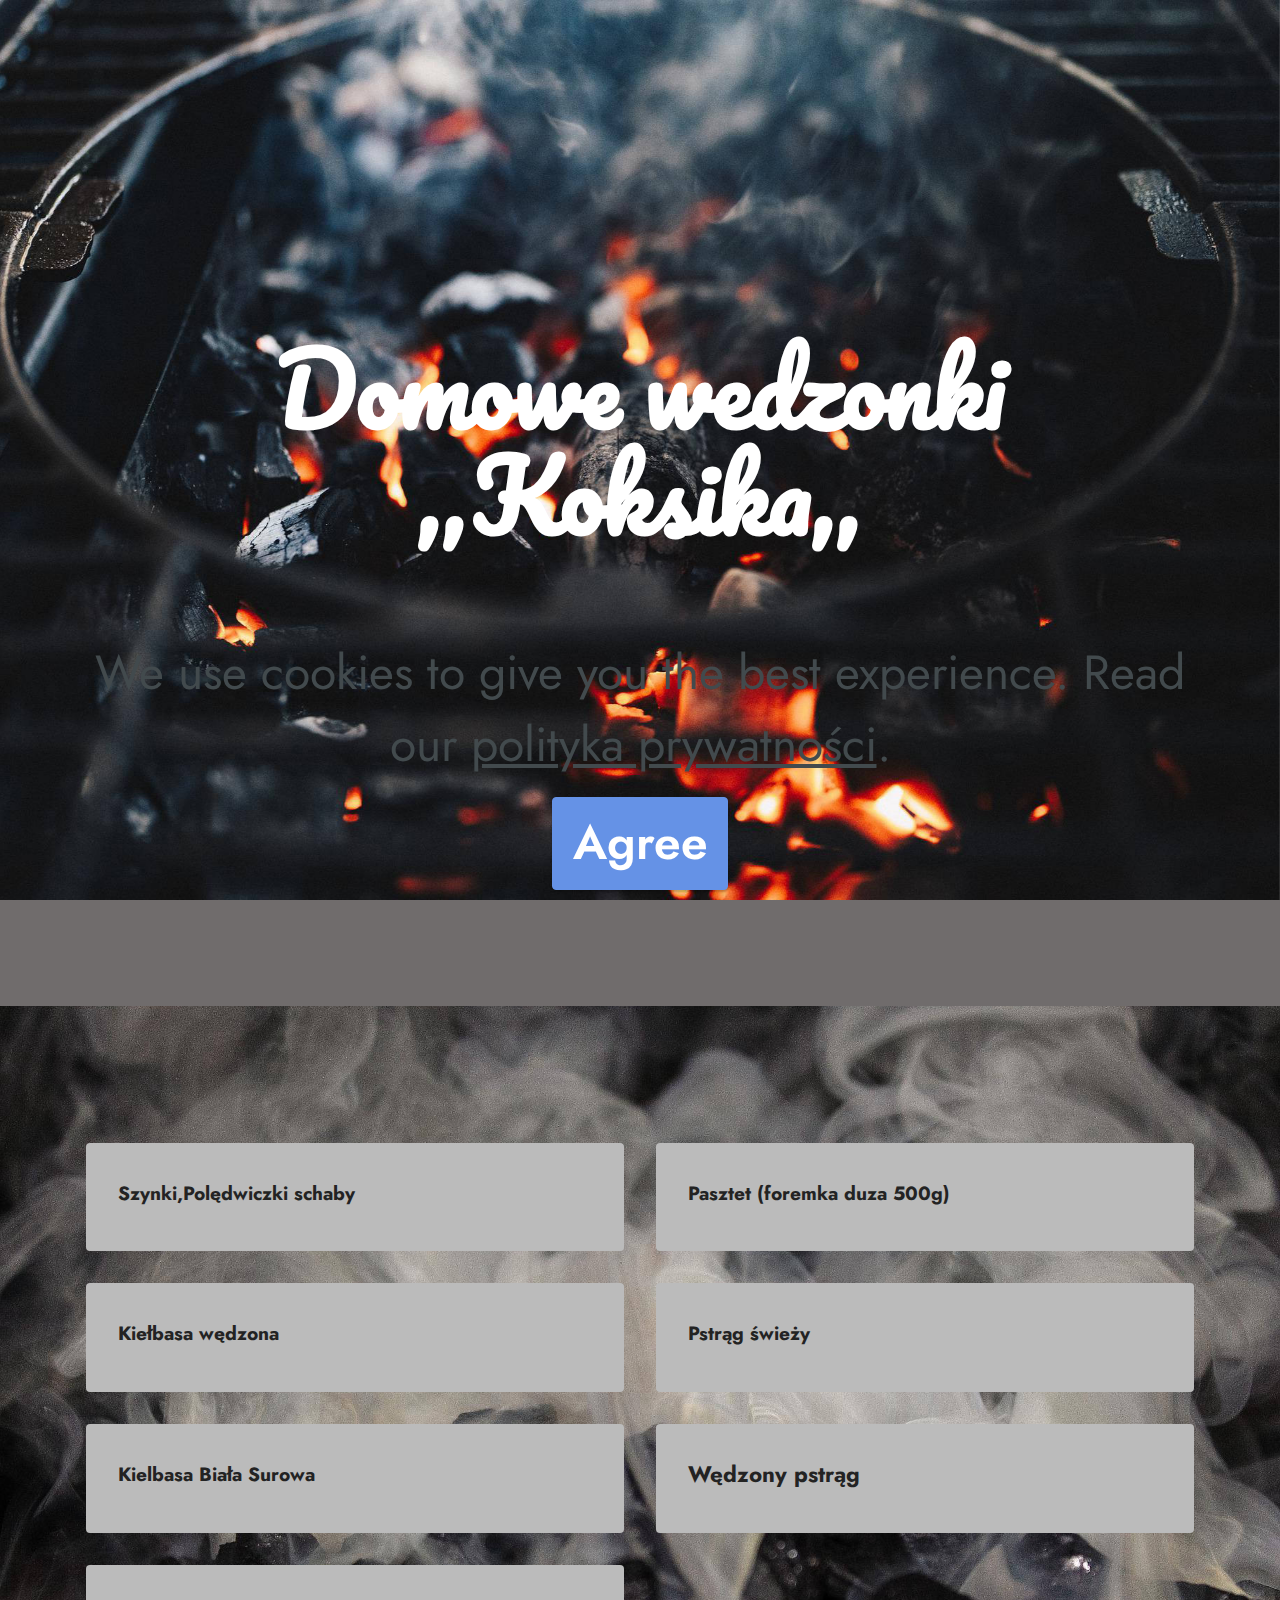
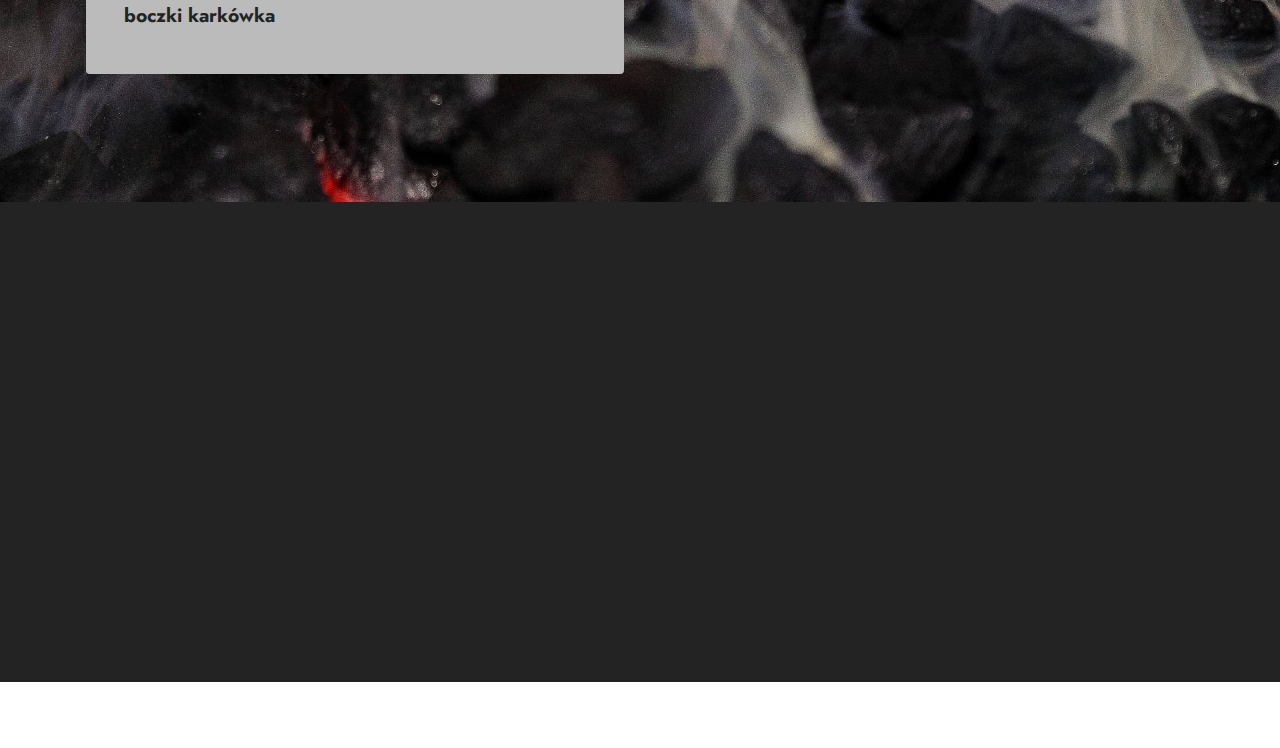
<file: index.html>
<!DOCTYPE html>
<html  >
<head>
  <!-- Site made with Mobirise Website Builder v5.9.6, https://mobirise.com -->
  <meta charset="UTF-8">
  <meta http-equiv="X-UA-Compatible" content="IE=edge">
  <meta name="generator" content="Mobirise v5.9.6, mobirise.com">
  <meta name="twitter:card" content="summary_large_image"/>
  <meta name="twitter:image:src" content="https://domowe-wędzonki.html">
  <meta property="og:image" content="https://domowe-wędzonki.html">
  <meta name="twitter:title" content="Domowe wędzonki ,,Koksika,,">
  <meta name="viewport" content="width=device-width, initial-scale=1, minimum-scale=1">
  <link rel="shortcut icon" href="assets/images/logo5.png" type="image/x-icon">
  <meta name="description" content="Domowe wędzonki">
  
  
  <title>Domowe wędzonki ,,Koksika,,</title>
  <link rel="stylesheet" href="assets/web/assets/mobirise-icons2/mobirise2.css">
  <link rel="stylesheet" href="assets/bootstrap/css/bootstrap.min.css">
  <link rel="stylesheet" href="assets/bootstrap/css/bootstrap-grid.min.css">
  <link rel="stylesheet" href="assets/bootstrap/css/bootstrap-reboot.min.css">
  <link rel="stylesheet" href="assets/parallax/jarallax.css">
  <link rel="stylesheet" href="assets/animatecss/animate.css">
  <link rel="stylesheet" href="assets/theme/css/style.css">
  <link rel="preload" href="https://fonts.googleapis.com/css?family=Pacifico:400&display=swap" as="style" onload="this.onload=null;this.rel='stylesheet'">
  <noscript><link rel="stylesheet" href="https://fonts.googleapis.com/css?family=Pacifico:400&display=swap"></noscript>
  <link rel="preload" href="https://fonts.googleapis.com/css?family=Jost:100,200,300,400,500,600,700,800,900,100i,200i,300i,400i,500i,600i,700i,800i,900i&display=swap" as="style" onload="this.onload=null;this.rel='stylesheet'">
  <noscript><link rel="stylesheet" href="https://fonts.googleapis.com/css?family=Jost:100,200,300,400,500,600,700,800,900,100i,200i,300i,400i,500i,600i,700i,800i,900i&display=swap"></noscript>
  <link rel="preload" as="style" href="assets/mobirise/css/mbr-additional.css"><link rel="stylesheet" href="assets/mobirise/css/mbr-additional.css" type="text/css">

  
  
  
</head>
<body>
  
  <section data-bs-version="5.1" class="header6 cid-t8zrN01p6H mbr-fullscreen mbr-parallax-background" id="header6-y">

    

    
    

    <div class="align-center container">
        <div class="row justify-content-center">
            <div class="col-12 col-lg-10">
                <h1 class="mbr-section-title mbr-fonts-style mbr-white mb-3 display-1"><strong>Domowe wedzonki ,,Koksika,,</strong></h1>
                
                
                
            </div>
        </div>
    </div>
</section>

<section data-bs-version="5.1" class="content4 cid-t8AsnbwcOY" id="content4-1g">
    

    
    
    <div class="container">
        <div class="row justify-content-center">
            <div class="title col-md-12 col-lg-12">
                <h3 class="mbr-section-title mbr-fonts-style align-center mb-4 display-2"><strong><em>Zamówienia zbieram do czwartku<br><br>wyrób będzie gotowy na następną sobotę</em></strong></h3>
                
                
            </div>
        </div>
    </div>
</section>

<section data-bs-version="5.1" class="features7 cid-t8zsz3WdWD" id="features8-12">
    <!---->
    

    
    
    <div class="container">
        <div class="row">
            <div class="title col-12">
                <h5 class="mbr-section-title mbr-fonts-style mb-3 display-2">
                    <strong>Lista produktów</strong></h5>
                
            </div>
            <div class="card col-12 col-md-6">
                <div class="card-wrapper">
                    <div class="top-line">
                        <h6 class="card-title mbr-fonts-style display-5"><strong>Szynki,Polędwiczki schaby</strong></h6>
                        <p class="mbr-text cost mbr-fonts-style display-5">€14/Kg</p>
                    </div>
                    <div class="bottom-line">
                        
                    </div>
                </div>
            </div>
            <div class="card col-12 col-md-6">
                <div class="card-wrapper">
                    <div class="top-line">
                        <h6 class="card-title mbr-fonts-style display-5"><strong>Pasztet (foremka duza 500g)</strong></h6>
                        <p class="mbr-text cost mbr-fonts-style display-5">€7<br></p>
                    </div>
                    <div class="bottom-line">
                        
                    </div>
                </div>
            </div>
            <div class="card col-12 col-md-6">
                <div class="card-wrapper">
                    <div class="top-line">
                        <h6 class="card-title mbr-fonts-style display-5"><strong>Kiełbasa wędzona&nbsp;</strong></h6>
                        <p class="mbr-text cost mbr-fonts-style display-5">€12/Kg</p>
                    </div>
                    <div class="bottom-line">
                        
                    </div>
                </div>
            </div>
            <div class="card col-12 col-md-6">
                <div class="card-wrapper">
                    <div class="top-line">
                        <h6 class="card-title mbr-fonts-style display-5"><strong>Pstrąg świeży&nbsp;</strong></h6>
                        <p class="mbr-text cost mbr-fonts-style display-5">€12/Kg</p>
                    </div>
                    <div class="bottom-line">
                        
                    </div>
                </div>
            </div>
            <div class="card col-12 col-md-6">
                <div class="card-wrapper">
                    <div class="top-line">
                        <h6 class="card-title mbr-fonts-style display-5"><strong>Kielbasa Biała Surowa&nbsp;</strong></h6>
                        <p class="mbr-text cost mbr-fonts-style display-5">€9/kg</p>
                    </div>
                    <div class="bottom-line">
                        
                    </div>
                </div>
            </div>
            <div class="card col-12 col-md-6">
                <div class="card-wrapper">
                    <div class="top-line">
                        <h6 class="card-title mbr-fonts-style display-2"><strong>Wędzony pstrąg</strong></h6>
                        <p class="mbr-text cost mbr-fonts-style display-5">€1,7/100g</p>
                    </div>
                    <div class="bottom-line">
                        
                    </div>
                </div>
            </div>
            <div class="card col-12 col-md-6">
                <div class="card-wrapper">
                    <div class="top-line">
                        <h6 class="card-title mbr-fonts-style display-5"><strong>&nbsp;boczki karkówka</strong></h6>
                        <p class="mbr-text cost mbr-fonts-style display-5">€13/kg</p>
                    </div>
                    <div class="bottom-line">
                        
                    </div>
                </div>
            </div>
            
            
            
            
            
        </div>
    </div>
</section>

<section data-bs-version="5.1" class="slider2 cid-t8JBldbUHd" id="slider2-1m">
    

    
    <div class="container-fluid">
        <div class="row justify-content-center">
            <div class="col-12 col-md-7 col-lg-12">
                <div class="carousel slide" id="u3wnIUdMDn" data-interval="5000" data-bs-interval="5000">
                    
                    <ol class="carousel-indicators">
                        <li data-slide-to="0" data-bs-slide-to="0" class="active" data-target="#u3wnIUdMDn" data-bs-target="#u3wnIUdMDn"></li>
                        <li data-slide-to="1" data-bs-slide-to="1" data-target="#u3wnIUdMDn" data-bs-target="#u3wnIUdMDn"></li>
                        <li data-slide-to="2" data-bs-slide-to="2" data-target="#u3wnIUdMDn" data-bs-target="#u3wnIUdMDn"></li><li data-slide-to="3" data-bs-slide-to="3" data-target="#u3wnIUdMDn" data-bs-target="#u3wnIUdMDn"></li><li data-slide-to="4" data-bs-slide-to="4" data-target="#u3wnIUdMDn" data-bs-target="#u3wnIUdMDn"></li><li data-slide-to="5" data-bs-slide-to="5" data-target="#u3wnIUdMDn" data-bs-target="#u3wnIUdMDn"></li><li data-slide-to="6" data-bs-slide-to="6" data-target="#u3wnIUdMDn" data-bs-target="#u3wnIUdMDn"></li><li data-slide-to="7" data-bs-slide-to="7" data-target="#u3wnIUdMDn" data-bs-target="#u3wnIUdMDn"></li><li data-slide-to="8" data-bs-slide-to="8" data-target="#u3wnIUdMDn" data-bs-target="#u3wnIUdMDn"></li><li data-slide-to="9" data-bs-slide-to="9" data-target="#u3wnIUdMDn" data-bs-target="#u3wnIUdMDn"></li><li data-slide-to="10" data-bs-slide-to="10" data-target="#u3wnIUdMDn" data-bs-target="#u3wnIUdMDn"></li><li data-slide-to="11" data-bs-slide-to="11" data-target="#u3wnIUdMDn" data-bs-target="#u3wnIUdMDn"></li><li data-slide-to="12" data-bs-slide-to="12" data-target="#u3wnIUdMDn" data-bs-target="#u3wnIUdMDn"></li><li data-slide-to="13" data-bs-slide-to="13" data-target="#u3wnIUdMDn" data-bs-target="#u3wnIUdMDn"></li><li data-slide-to="14" data-bs-slide-to="14" data-target="#u3wnIUdMDn" data-bs-target="#u3wnIUdMDn"></li><li data-slide-to="15" data-bs-slide-to="15" data-target="#u3wnIUdMDn" data-bs-target="#u3wnIUdMDn"></li><li data-slide-to="16" data-bs-slide-to="16" data-target="#u3wnIUdMDn" data-bs-target="#u3wnIUdMDn"></li><li data-slide-to="17" data-bs-slide-to="17" data-target="#u3wnIUdMDn" data-bs-target="#u3wnIUdMDn"></li>
                    </ol>
                    <div class="carousel-inner">
                        
                        
                        <div class="carousel-item slider-image item active">
                            <div class="item-wrapper">
                                <img class="d-block w-100" src="assets/images/286234957-3453131378304754-6383592625129251163-n-1368x1824.jpg" alt="Mobirise Website Builder" data-slide-to="3" data-bs-slide-to="3">
                                <div class="carousel-caption d-none d-md-block">
                                    <h5 class="mbr-section-subtitle mbr-fonts-style display-5">
                                        <strong>mielonka z golonki</strong></h5>
                                    
                                </div>
                            </div>
                        </div><div class="carousel-item slider-image item">
                            <div class="item-wrapper">
                                <img class="d-block w-100" src="assets/images/286600690-351098767159255-1353879274751752504-n-1368x1824.jpg" alt="Mobirise Website Builder" data-slide-to="4" data-bs-slide-to="4">
                                <div class="carousel-caption d-none d-md-block">
                                    <h5 class="mbr-section-subtitle mbr-fonts-style display-5">
                                        <strong>smalec</strong></h5>
                                    
                                </div>
                            </div>
                        </div><div class="carousel-item slider-image item">
                            <div class="item-wrapper">
                                <img class="d-block w-100" src="assets/images/286630886-1044366042834825-2507342806086536517-n-1824x1368.jpg" alt="Mobirise Website Builder" data-slide-to="5" data-bs-slide-to="5">
                                <div class="carousel-caption d-none d-md-block">
                                    <h5 class="mbr-section-subtitle mbr-fonts-style display-5">
                                        <strong>kiełbasa wędzona</strong></h5>
                                    
                                </div>
                            </div>
                        </div><div class="carousel-item slider-image item">
                            <div class="item-wrapper">
                                <img class="d-block w-100" src="assets/images/286864324-745246486912000-2177652697008256103-n-1368x1824.jpg" alt="Mobirise Website Builder" data-slide-to="6" data-bs-slide-to="6">
                                <div class="carousel-caption d-none d-md-block">
                                    <h5 class="mbr-section-subtitle mbr-fonts-style display-5">
                                        <strong>polędwica wędzona</strong></h5>
                                    
                                </div>
                            </div>
                        </div><div class="carousel-item slider-image item">
                            <div class="item-wrapper">
                                <img class="d-block w-100" src="assets/images/286917252-390675079789039-1415754421426730701-n-1368x1824.jpg" alt="Mobirise Website Builder" data-slide-to="7" data-bs-slide-to="7">
                                <div class="carousel-caption d-none d-md-block">
                                    <h5 class="mbr-section-subtitle mbr-fonts-style display-5">
                                        <strong>mielonka</strong></h5>
                                    
                                </div>
                            </div>
                        </div><div class="carousel-item slider-image item">
                            <div class="item-wrapper">
                                <img class="d-block w-100" src="assets/images/286938233-1092887118273893-2582605224803096516-n-1368x1824.jpg" alt="Mobirise Website Builder" data-slide-to="8" data-bs-slide-to="8">
                                <div class="carousel-caption d-none d-md-block">
                                    <h5 class="mbr-section-subtitle mbr-fonts-style display-5">
                                        <strong>karkówka</strong></h5>
                                    
                                </div>
                            </div>
                        </div><div class="carousel-item slider-image item">
                            <div class="item-wrapper">
                                <img class="d-block w-100" src="assets/images/286971899-781929406133594-2970504021977554995-n-1368x1824.jpg" alt="Mobirise Website Builder" data-slide-to="9" data-bs-slide-to="9">
                                <div class="carousel-caption d-none d-md-block">
                                    <h5 class="mbr-section-subtitle mbr-fonts-style display-5">
                                        <strong>pieczeń podwędzana</strong></h5>
                                    
                                </div>
                            </div>
                        </div><div class="carousel-item slider-image item">
                            <div class="item-wrapper">
                                <img class="d-block w-100" src="assets/images/287006418-5197776653642679-3464187342506845256-n-1824x1368.jpg" alt="Mobirise Website Builder" data-slide-to="10" data-bs-slide-to="10">
                                <div class="carousel-caption d-none d-md-block">
                                    <h5 class="mbr-section-subtitle mbr-fonts-style display-5">
                                        <strong>pasztet</strong></h5>
                                    
                                </div>
                            </div>
                        </div><div class="carousel-item slider-image item">
                            <div class="item-wrapper">
                                <img class="d-block w-100" src="assets/images/287113722-899777200801465-5630615099829564208-n-1368x1824.jpg" alt="Mobirise Website Builder" data-slide-to="11" data-bs-slide-to="11">
                                <div class="carousel-caption d-none d-md-block">
                                    <h5 class="mbr-section-subtitle mbr-fonts-style display-5">
                                        <strong>wedzinki w przekroju</strong></h5>
                                    
                                </div>
                            </div>
                        </div><div class="carousel-item slider-image item">
                            <div class="item-wrapper">
                                <img class="d-block w-100" src="assets/images/287115179-389616193204898-1396131961330794650-n-1368x1824.jpg" alt="Mobirise Website Builder" data-slide-to="12" data-bs-slide-to="12">
                                <div class="carousel-caption d-none d-md-block">
                                    <h5 class="mbr-section-subtitle mbr-fonts-style display-5">
                                        <strong>wędliny wędzone</strong></h5>
                                    
                                </div>
                            </div>
                        </div><div class="carousel-item slider-image item">
                            <div class="item-wrapper">
                                <img class="d-block w-100" src="assets/images/287121943-1058278554815819-1984776141093484417-n-1368x1824.jpg" alt="Mobirise Website Builder" data-slide-to="13" data-bs-slide-to="13">
                                <div class="carousel-caption d-none d-md-block">
                                    <h5 class="mbr-section-subtitle mbr-fonts-style display-5">
                                        <strong>pasztet</strong></h5>
                                    
                                </div>
                            </div>
                        </div><div class="carousel-item slider-image item">
                            <div class="item-wrapper">
                                <img class="d-block w-100" src="assets/images/287176504-1088930011978568-8551114644793871545-n-1824x1368.jpg" alt="Mobirise Website Builder" data-slide-to="14" data-bs-slide-to="14">
                                <div class="carousel-caption d-none d-md-block">
                                    <h5 class="mbr-section-subtitle mbr-fonts-style display-5">
                                        <strong>pasztet</strong></h5>
                                    
                                </div>
                            </div>
                        </div><div class="carousel-item slider-image item">
                            <div class="item-wrapper">
                                <img class="d-block w-100" src="assets/images/287198297-375659954545528-1140812012029132240-n-1368x1824.jpg" alt="Mobirise Website Builder" data-slide-to="15" data-bs-slide-to="15">
                                <div class="carousel-caption d-none d-md-block">
                                    <h5 class="mbr-section-subtitle mbr-fonts-style display-5">
                                        <strong>galaretka</strong></h5>
                                    
                                </div>
                            </div>
                        </div><div class="carousel-item slider-image item">
                            <div class="item-wrapper">
                                <img class="d-block w-100" src="assets/images/287210283-331554279130446-4826071151599118716-n-1368x1824.jpg" alt="Mobirise Website Builder" data-slide-to="16" data-bs-slide-to="16">
                                <div class="carousel-caption d-none d-md-block">
                                    <h5 class="mbr-section-subtitle mbr-fonts-style display-5">
                                        <strong>kiełbasa biała surowa</strong></h5>
                                    
                                </div>
                            </div>
                        </div><div class="carousel-item slider-image item">
                            <div class="item-wrapper">
                                <img class="d-block w-100" src="assets/images/287339691-386304496806638-9158488218531306607-n-1824x1368.jpg" alt="Mobirise Website Builder" data-slide-to="17" data-bs-slide-to="17">
                                <div class="carousel-caption d-none d-md-block">
                                    <h5 class="mbr-section-subtitle mbr-fonts-style display-5"><strong>pasztet pieczony</strong></h5>
                                    
                                </div>
                            </div>
                        </div><div class="carousel-item slider-image item">
                            <div class="item-wrapper">
                                <img class="d-block w-100" src="assets/images/287527910-5257497617676269-127600771888784258-n-1824x1368.jpg" alt="Mobirise Website Builder" data-slide-to="18" data-bs-slide-to="18">
                                <div class="carousel-caption d-none d-md-block">
                                    <h5 class="mbr-section-subtitle mbr-fonts-style display-5">
                                        <strong>pstrąg świeży</strong></h5>
                                    
                                </div>
                            </div>
                        </div><div class="carousel-item slider-image item">
                            <div class="item-wrapper">
                                <img class="d-block w-100" src="assets/images/287723730-588365825925151-4154467064342367904-n-1368x1824.jpg" alt="Mobirise Website Builder" data-slide-to="19" data-bs-slide-to="19">
                                <div class="carousel-caption d-none d-md-block">
                                    <h5 class="mbr-section-subtitle mbr-fonts-style display-5">
                                        <strong>pstrąg wędzony</strong></h5>
                                    
                                </div>
                            </div>
                        </div><div class="carousel-item slider-image item">
                            <div class="item-wrapper">
                                <img class="d-block w-100" src="assets/images/287879530-536079771527009-2713209307584645847-n-1824x1368.jpg" alt="Mobirise Website Builder" data-slide-to="20" data-bs-slide-to="20">
                                <div class="carousel-caption d-none d-md-block">
                                    <h5 class="mbr-section-subtitle mbr-fonts-style display-5">
                                        <strong>pasztet</strong></h5>
                                    
                                </div>
                            </div>
                        </div>
                    </div>
                    <a class="carousel-control carousel-control-prev" role="button" data-slide="prev" data-bs-slide="prev" href="#u3wnIUdMDn">
                        <span class="mobi-mbri mobi-mbri-arrow-prev" aria-hidden="true"></span>
                        <span class="sr-only visually-hidden">Previous</span>
                    </a>
                    <a class="carousel-control carousel-control-next" role="button" data-slide="next" data-bs-slide="next" href="#u3wnIUdMDn">
                        <span class="mobi-mbri mobi-mbri-arrow-next" aria-hidden="true"></span>
                        <span class="sr-only visually-hidden">Next</span>
                    </a>
                </div>
            </div>
        </div>
    </div>
</section>

<section data-bs-version="5.1" class="footer3 cid-t8zvP3dHZJ" once="footers" id="footer3-13">

    

    

    <div class="container">
        <div class="media-container-row align-center mbr-white">
            
            <div class="row social-row">
                <div class="social-list align-right pb-2">
                    
                    
                    
                    
                    
                    
                <div class="soc-item">
                        <a href="tel:+353871085533">
                            <span class="mbr-iconfont mbr-iconfont-social mobi-mbri-phone mobi-mbri" style="font-size: 25px;"></span>
                        </a>
                    </div></div>
            </div>
            <div class="row row-copirayt">
                <p class="mbr-text mb-0 mbr-fonts-style mbr-white align-center display-4">
                    © Copyright 2025 Mobirise. All Rights Reserved.
                </p>
            </div>
        </div>
    </div>
</section><section class="display-7" style="padding: 0;align-items: center;justify-content: center;flex-wrap: wrap;    align-content: center;display: flex;position: relative;height: 4rem;"><a href="https://mobiri.se/3016957" style="flex: 1 1;height: 4rem;position: absolute;width: 100%;z-index: 1;"><img alt="" style="height: 4rem;" src="[data-uri]"></a><p style="margin: 0;text-align: center;" class="display-7">&#8204;</p><a style="z-index:1" href="https://mobirise.com/builder/easiest-website-builder.html">Easy Website Builder</a></section><script src="assets/bootstrap/js/bootstrap.bundle.min.js"></script>  <script src="assets/parallax/jarallax.js"></script>  <script src="assets/web/assets/cookies-alert-plugin/cookies-alert-core.js"></script>  <script src="assets/web/assets/cookies-alert-plugin/cookies-alert-script.js"></script>  <script src="assets/smoothscroll/smooth-scroll.js"></script>  <script src="assets/ytplayer/index.js"></script>  <script src="assets/theme/js/script.js"></script>  
  
  
<input name="cookieData" type="hidden" data-cookie-cookiesAlertType='false' data-cookie-customDialogSelector='null' data-cookie-colorText='#424a4d' data-cookie-colorBg='rgb(234, 239, 241)' data-cookie-opacityOverlay='80' data-cookie-bgOpacity='undefined' data-cookie-textButton='Agree' data-cookie-rejectText='REJECT' data-cookie-colorButton='' data-cookie-rejectColor='' data-cookie-colorLink='#424a4d' data-cookie-underlineLink='true' data-cookie-text="We use cookies to give you the best experience. Read our <a href='polityka-prywatnosci.html'>polityka prywatności</a>.">
    <input name="animation" type="hidden">
  </body>
</html>
</file>
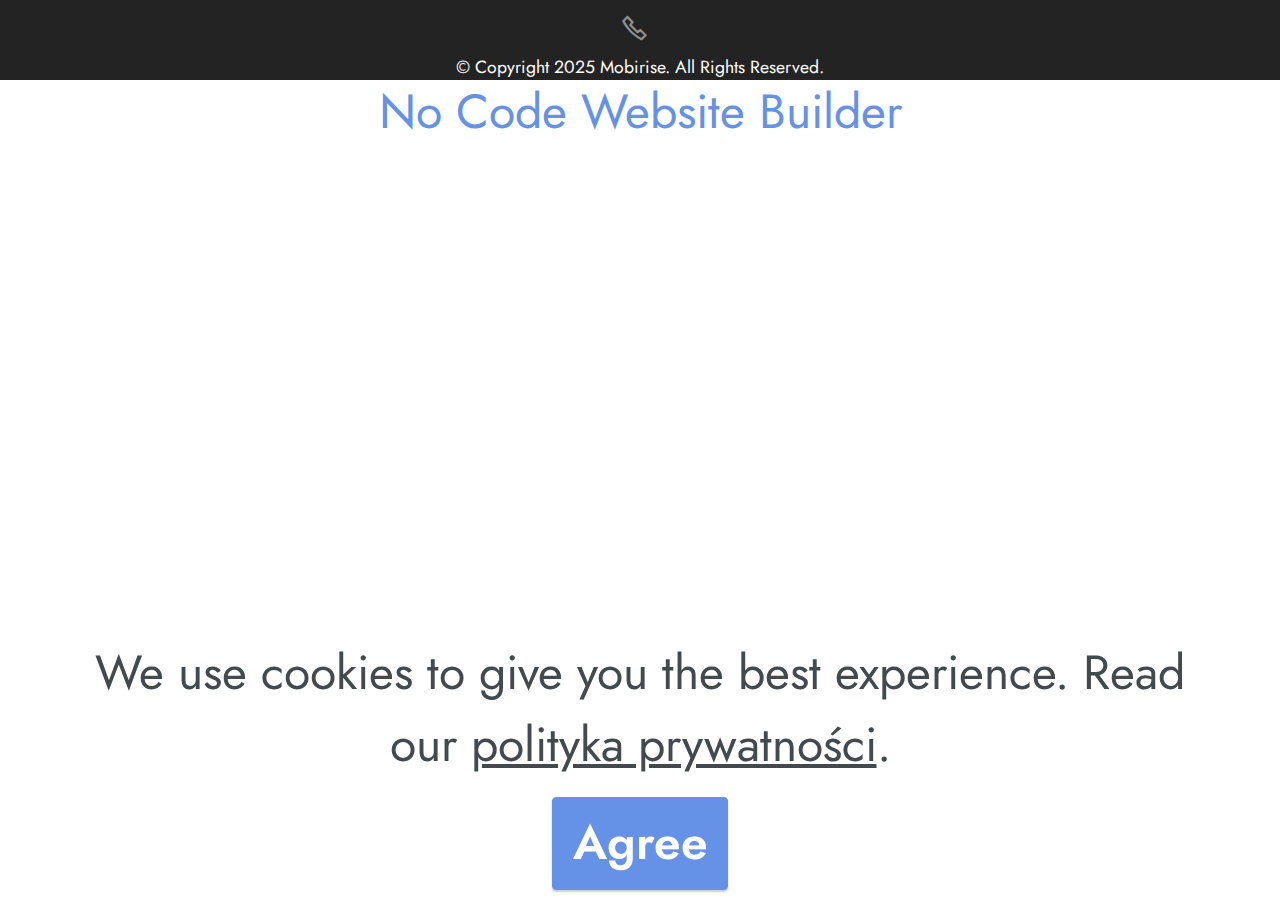
<file: polityka-prywatnosci.html>
<!DOCTYPE html>
<html  >
<head>
  <!-- Site made with Mobirise Website Builder v5.9.6, https://mobirise.com -->
  <meta charset="UTF-8">
  <meta http-equiv="X-UA-Compatible" content="IE=edge">
  <meta name="generator" content="Mobirise v5.9.6, mobirise.com">
  <meta name="viewport" content="width=device-width, initial-scale=1, minimum-scale=1">
  <link rel="shortcut icon" href="assets/images/logo5.png" type="image/x-icon">
  <meta name="description" content="">
  
  
  <title>polityka prywatnosci</title>
  <link rel="stylesheet" href="assets/web/assets/mobirise-icons2/mobirise2.css">
  <link rel="stylesheet" href="assets/bootstrap/css/bootstrap.min.css">
  <link rel="stylesheet" href="assets/bootstrap/css/bootstrap-grid.min.css">
  <link rel="stylesheet" href="assets/bootstrap/css/bootstrap-reboot.min.css">
  <link rel="stylesheet" href="assets/animatecss/animate.css">
  <link rel="stylesheet" href="assets/theme/css/style.css">
  <link rel="preload" href="https://fonts.googleapis.com/css?family=Pacifico:400&display=swap" as="style" onload="this.onload=null;this.rel='stylesheet'">
  <noscript><link rel="stylesheet" href="https://fonts.googleapis.com/css?family=Pacifico:400&display=swap"></noscript>
  <link rel="preload" href="https://fonts.googleapis.com/css?family=Jost:100,200,300,400,500,600,700,800,900,100i,200i,300i,400i,500i,600i,700i,800i,900i&display=swap" as="style" onload="this.onload=null;this.rel='stylesheet'">
  <noscript><link rel="stylesheet" href="https://fonts.googleapis.com/css?family=Jost:100,200,300,400,500,600,700,800,900,100i,200i,300i,400i,500i,600i,700i,800i,900i&display=swap"></noscript>
  <link rel="preload" as="style" href="assets/mobirise/css/mbr-additional.css"><link rel="stylesheet" href="assets/mobirise/css/mbr-additional.css" type="text/css">

  
  
  
</head>
<body>
  
  <section data-bs-version="5.1" class="footer3 cid-t8zvP3dHZJ" once="footers" id="footer3-15">

    

    

    <div class="container">
        <div class="media-container-row align-center mbr-white">
            
            <div class="row social-row">
                <div class="social-list align-right pb-2">
                    
                    
                    
                    
                    
                    
                <div class="soc-item">
                        <a href="tel:+353871085533">
                            <span class="mbr-iconfont mbr-iconfont-social mobi-mbri-phone mobi-mbri" style="font-size: 25px;"></span>
                        </a>
                    </div></div>
            </div>
            <div class="row row-copirayt">
                <p class="mbr-text mb-0 mbr-fonts-style mbr-white align-center display-4">
                    © Copyright 2025 Mobirise. All Rights Reserved.
                </p>
            </div>
        </div>
    </div>
</section><section class="display-7" style="padding: 0;align-items: center;justify-content: center;flex-wrap: wrap;    align-content: center;display: flex;position: relative;height: 4rem;"><a href="https://mobiri.se/3016957" style="flex: 1 1;height: 4rem;position: absolute;width: 100%;z-index: 1;"><img alt="" style="height: 4rem;" src="[data-uri]"></a><p style="margin: 0;text-align: center;" class="display-7">&#8204;</p><a style="z-index:1" href="https://mobirise.com/builder/no-code-website-builder.html">No Code Website Builder</a></section><script src="assets/bootstrap/js/bootstrap.bundle.min.js"></script>  <script src="assets/web/assets/cookies-alert-plugin/cookies-alert-core.js"></script>  <script src="assets/web/assets/cookies-alert-plugin/cookies-alert-script.js"></script>  <script src="assets/smoothscroll/smooth-scroll.js"></script>  <script src="assets/ytplayer/index.js"></script>  <script src="assets/theme/js/script.js"></script>  
  
  
<input name="cookieData" type="hidden" data-cookie-cookiesAlertType='false' data-cookie-customDialogSelector='null' data-cookie-colorText='#424a4d' data-cookie-colorBg='rgb(234, 239, 241)' data-cookie-opacityOverlay='80' data-cookie-bgOpacity='undefined' data-cookie-textButton='Agree' data-cookie-rejectText='REJECT' data-cookie-colorButton='' data-cookie-rejectColor='' data-cookie-colorLink='#424a4d' data-cookie-underlineLink='true' data-cookie-text="We use cookies to give you the best experience. Read our <a href='polityka-prywatnosci.html'>polityka prywatności</a>.">
    <input name="animation" type="hidden">
  </body>
</html>
</file>
<file: assets/web/assets/mobirise-icons2/mobirise2.css>
@font-face {
  font-family: 'Moririse2';
  font-display: swap;
  src:  url('mobirise2.eot?f2bix4');
  src:  url('mobirise2.eot?f2bix4#iefix') format('embedded-opentype'),
    url('mobirise2.ttf?f2bix4') format('truetype'),
    url('mobirise2.woff?f2bix4') format('woff'),
    url('mobirise2.svg?f2bix4#mobirise2') format('svg');
  font-weight: normal;
  font-style: normal;
}

[class^="mobi-"], [class*=" mobi-"] {
  /* use !important to prevent issues with browser extensions that change fonts */
  font-family: 'Moririse2' !important;
  speak: none;
  font-style: normal;
  font-weight: normal;
  font-variant: normal;
  text-transform: none;
  line-height: 1;

  /* Better Font Rendering =========== */
  -webkit-font-smoothing: antialiased;
  -moz-osx-font-smoothing: grayscale;
}

.mobi-mbri-add-submenu:before {
  content: "\e900";
}
.mobi-mbri-alert:before {
  content: "\e901";
}
.mobi-mbri-align-center:before {
  content: "\e902";
}
.mobi-mbri-align-justify:before {
  content: "\e903";
}
.mobi-mbri-align-left:before {
  content: "\e904";
}
.mobi-mbri-align-right:before {
  content: "\e905";
}
.mobi-mbri-android:before {
  content: "\e906";
}
.mobi-mbri-apple:before {
  content: "\e907";
}
.mobi-mbri-arrow-down:before {
  content: "\e908";
}
.mobi-mbri-arrow-next:before {
  content: "\e909";
}
.mobi-mbri-arrow-prev:before {
  content: "\e90a";
}
.mobi-mbri-arrow-up:before {
  content: "\e90b";
}
.mobi-mbri-bold:before {
  content: "\e90c";
}
.mobi-mbri-bookmark:before {
  content: "\e90d";
}
.mobi-mbri-bootstrap:before {
  content: "\e90e";
}
.mobi-mbri-briefcase:before {
  content: "\e90f";
}
.mobi-mbri-browse:before {
  content: "\e910";
}
.mobi-mbri-bulleted-list:before {
  content: "\e911";
}
.mobi-mbri-calendar:before {
  content: "\e912";
}
.mobi-mbri-camera:before {
  content: "\e913";
}
.mobi-mbri-cart-add:before {
  content: "\e914";
}
.mobi-mbri-cart-full:before {
  content: "\e915";
}
.mobi-mbri-cash:before {
  content: "\e916";
}
.mobi-mbri-change-style:before {
  content: "\e917";
}
.mobi-mbri-chat:before {
  content: "\e918";
}
.mobi-mbri-clock:before {
  content: "\e919";
}
.mobi-mbri-close:before {
  content: "\e91a";
}
.mobi-mbri-cloud:before {
  content: "\e91b";
}
.mobi-mbri-code:before {
  content: "\e91c";
}
.mobi-mbri-contact-form:before {
  content: "\e91d";
}
.mobi-mbri-credit-card:before {
  content: "\e91e";
}
.mobi-mbri-cursor-click:before {
  content: "\e91f";
}
.mobi-mbri-cust-feedback:before {
  content: "\e920";
}
.mobi-mbri-database:before {
  content: "\e921";
}
.mobi-mbri-delivery:before {
  content: "\e922";
}
.mobi-mbri-desktop:before {
  content: "\e923";
}
.mobi-mbri-devices:before {
  content: "\e924";
}
.mobi-mbri-down:before {
  content: "\e925";
}
.mobi-mbri-download-2:before {
  content: "\e926";
}
.mobi-mbri-download:before {
  content: "\e927";
}
.mobi-mbri-drag-n-drop-2:before {
  content: "\e928";
}
.mobi-mbri-drag-n-drop:before {
  content: "\e929";
}
.mobi-mbri-edit-2:before {
  content: "\e92a";
}
.mobi-mbri-edit:before {
  content: "\e92b";
}
.mobi-mbri-error:before {
  content: "\e92c";
}
.mobi-mbri-extension:before {
  content: "\e92d";
}
.mobi-mbri-features:before {
  content: "\e92e";
}
.mobi-mbri-file:before {
  content: "\e92f";
}
.mobi-mbri-flag:before {
  content: "\e930";
}
.mobi-mbri-folder:before {
  content: "\e931";
}
.mobi-mbri-gift:before {
  content: "\e932";
}
.mobi-mbri-github:before {
  content: "\e933";
}
.mobi-mbri-globe-2:before {
  content: "\e934";
}
.mobi-mbri-globe:before {
  content: "\e935";
}
.mobi-mbri-growing-chart:before {
  content: "\e936";
}
.mobi-mbri-hearth:before {
  content: "\e937";
}
.mobi-mbri-help:before {
  content: "\e938";
}
.mobi-mbri-home:before {
  content: "\e939";
}
.mobi-mbri-hot-cup:before {
  content: "\e93a";
}
.mobi-mbri-idea:before {
  content: "\e93b";
}
.mobi-mbri-image-gallery:before {
  content: "\e93c";
}
.mobi-mbri-image-slider:before {
  content: "\e93d";
}
.mobi-mbri-info:before {
  content: "\e93e";
}
.mobi-mbri-italic:before {
  content: "\e93f";
}
.mobi-mbri-key:before {
  content: "\e940";
}
.mobi-mbri-laptop:before {
  content: "\e941";
}
.mobi-mbri-layers:before {
  content: "\e942";
}
.mobi-mbri-left-right:before {
  content: "\e943";
}
.mobi-mbri-left:before {
  content: "\e944";
}
.mobi-mbri-letter:before {
  content: "\e945";
}
.mobi-mbri-like:before {
  content: "\e946";
}
.mobi-mbri-link:before {
  content: "\e947";
}
.mobi-mbri-lock:before {
  content: "\e948";
}
.mobi-mbri-login:before {
  content: "\e949";
}
.mobi-mbri-logout:before {
  content: "\e94a";
}
.mobi-mbri-magic-stick:before {
  content: "\e94b";
}
.mobi-mbri-map-pin:before {
  content: "\e94c";
}
.mobi-mbri-menu:before {
  content: "\e94d";
}
.mobi-mbri-mobile-2:before {
  content: "\e94e";
}
.mobi-mbri-mobile-horizontal:before {
  content: "\e94f";
}
.mobi-mbri-mobile:before {
  content: "\e950";
}
.mobi-mbri-mobirise:before {
  content: "\e951";
}
.mobi-mbri-more-horizontal:before {
  content: "\e952";
}
.mobi-mbri-more-vertical:before {
  content: "\e953";
}
.mobi-mbri-music:before {
  content: "\e954";
}
.mobi-mbri-new-file:before {
  content: "\e955";
}
.mobi-mbri-numbered-list:before {
  content: "\e956";
}
.mobi-mbri-opened-folder:before {
  content: "\e957";
}
.mobi-mbri-pages:before {
  content: "\e958";
}
.mobi-mbri-paper-plane:before {
  content: "\e959";
}
.mobi-mbri-paperclip:before {
  content: "\e95a";
}
.mobi-mbri-phone:before {
  content: "\e95b";
}
.mobi-mbri-photo:before {
  content: "\e95c";
}
.mobi-mbri-photos:before {
  content: "\e95d";
}
.mobi-mbri-pin:before {
  content: "\e95e";
}
.mobi-mbri-play:before {
  content: "\e95f";
}
.mobi-mbri-plus:before {
  content: "\e960";
}
.mobi-mbri-preview:before {
  content: "\e961";
}
.mobi-mbri-print:before {
  content: "\e962";
}
.mobi-mbri-protect:before {
  content: "\e963";
}
.mobi-mbri-question:before {
  content: "\e964";
}
.mobi-mbri-quote-left:before {
  content: "\e965";
}
.mobi-mbri-quote-right:before {
  content: "\e966";
}
.mobi-mbri-redo:before {
  content: "\e967";
}
.mobi-mbri-refresh:before {
  content: "\e968";
}
.mobi-mbri-responsive-2:before {
  content: "\e969";
}
.mobi-mbri-responsive:before {
  content: "\e96a";
}
.mobi-mbri-right:before {
  content: "\e96b";
}
.mobi-mbri-rocket:before {
  content: "\e96c";
}
.mobi-mbri-sad-face:before {
  content: "\e96d";
}
.mobi-mbri-sale:before {
  content: "\e96e";
}
.mobi-mbri-save:before {
  content: "\e96f";
}
.mobi-mbri-search:before {
  content: "\e970";
}
.mobi-mbri-setting-2:before {
  content: "\e971";
}
.mobi-mbri-setting-3:before {
  content: "\e972";
}
.mobi-mbri-setting:before {
  content: "\e973";
}
.mobi-mbri-share:before {
  content: "\e974";
}
.mobi-mbri-shopping-bag:before {
  content: "\e975";
}
.mobi-mbri-shopping-basket:before {
  content: "\e976";
}
.mobi-mbri-shopping-cart:before {
  content: "\e977";
}
.mobi-mbri-sites:before {
  content: "\e978";
}
.mobi-mbri-smile-face:before {
  content: "\e979";
}
.mobi-mbri-speed:before {
  content: "\e97a";
}
.mobi-mbri-star:before {
  content: "\e97b";
}
.mobi-mbri-success:before {
  content: "\e97c";
}
.mobi-mbri-sun:before {
  content: "\e97d";
}
.mobi-mbri-sun2:before {
  content: "\e97e";
}
.mobi-mbri-tablet-vertical:before {
  content: "\e97f";
}
.mobi-mbri-tablet:before {
  content: "\e980";
}
.mobi-mbri-target:before {
  content: "\e981";
}
.mobi-mbri-timer:before {
  content: "\e982";
}
.mobi-mbri-to-ftp:before {
  content: "\e983";
}
.mobi-mbri-to-local-drive:before {
  content: "\e984";
}
.mobi-mbri-touch-swipe:before {
  content: "\e985";
}
.mobi-mbri-touch:before {
  content: "\e986";
}
.mobi-mbri-trash:before {
  content: "\e987";
}
.mobi-mbri-underline:before {
  content: "\e988";
}
.mobi-mbri-undo:before {
  content: "\e989";
}
.mobi-mbri-unlink:before {
  content: "\e98a";
}
.mobi-mbri-unlock:before {
  content: "\e98b";
}
.mobi-mbri-up-down:before {
  content: "\e98c";
}
.mobi-mbri-up:before {
  content: "\e98d";
}
.mobi-mbri-update:before {
  content: "\e98e";
}
.mobi-mbri-upload-2:before {
  content: "\e98f";
}
.mobi-mbri-upload:before {
  content: "\e990";
}
.mobi-mbri-user-2:before {
  content: "\e991";
}
.mobi-mbri-user:before {
  content: "\e992";
}
.mobi-mbri-users:before {
  content: "\e993";
}
.mobi-mbri-video-play:before {
  content: "\e994";
}
.mobi-mbri-video:before {
  content: "\e995";
}
.mobi-mbri-watch:before {
  content: "\e996";
}
.mobi-mbri-website-theme-2:before {
  content: "\e997";
}
.mobi-mbri-website-theme:before {
  content: "\e998";
}
.mobi-mbri-wifi:before {
  content: "\e999";
}
.mobi-mbri-windows:before {
  content: "\e99a";
}
.mobi-mbri-zoom-in:before {
  content: "\e99b";
}
.mobi-mbri-zoom-out:before {
  content: "\e99c";
}
</file>
<file: assets/parallax/jarallax.css>
.jarallax {
    position: relative;
    z-index: 0;
}
.jarallax > .jarallax-img {
    position: absolute;
    object-fit: cover;
    /* support for plugin https://github.com/bfred-it/object-fit-images */
    font-family: 'object-fit: cover;';
    top: 0;
    left: 0;
    width: 100%;
    height: 100%;
    z-index: -1;
}
</file>
<file: assets/theme/css/style.css>
@charset "UTF-8";
section {
  background-color: #ffffff;
}

body {
  font-style: normal;
  line-height: 1.5;
  font-weight: 400;
  color: #232323;
  position: relative;
}

button {
  background-color: transparent;
  border-color: transparent;
}

section,
.container,
.container-fluid {
  position: relative;
  word-wrap: break-word;
}

a.mbr-iconfont:hover {
  text-decoration: none;
}

.article .lead p,
.article .lead ul,
.article .lead ol,
.article .lead pre,
.article .lead blockquote {
  margin-bottom: 0;
}

a {
  font-style: normal;
  font-weight: 400;
  cursor: pointer;
}
a, a:hover {
  text-decoration: none;
}

.mbr-section-title {
  font-style: normal;
  line-height: 1.3;
}

.mbr-section-subtitle {
  line-height: 1.3;
}

.mbr-text {
  font-style: normal;
  line-height: 1.7;
}

h1,
h2,
h3,
h4,
h5,
h6,
.display-1,
.display-2,
.display-4,
.display-5,
.display-7,
span,
p,
a {
  line-height: 1;
  word-break: break-word;
  word-wrap: break-word;
  font-weight: 400;
}

b,
strong {
  font-weight: bold;
}

input:-webkit-autofill, input:-webkit-autofill:hover, input:-webkit-autofill:focus, input:-webkit-autofill:active {
  transition-delay: 9999s;
  -webkit-transition-property: background-color, color;
  transition-property: background-color, color;
}

textarea[type=hidden] {
  display: none;
}

section {
  background-position: 50% 50%;
  background-repeat: no-repeat;
  background-size: cover;
}
section .mbr-background-video,
section .mbr-background-video-preview {
  position: absolute;
  bottom: 0;
  left: 0;
  right: 0;
  top: 0;
}

.hidden {
  visibility: hidden;
}

.mbr-z-index20 {
  z-index: 20;
}

/*! Base colors */
.mbr-white {
  color: #ffffff;
}

.mbr-black {
  color: #111111;
}

.mbr-bg-white {
  background-color: #ffffff;
}

.mbr-bg-black {
  background-color: #000000;
}

/*! Text-aligns */
.align-left {
  text-align: left;
}

.align-center {
  text-align: center;
}

.align-right {
  text-align: right;
}

/*! Font-weight  */
.mbr-light {
  font-weight: 300;
}

.mbr-regular {
  font-weight: 400;
}

.mbr-semibold {
  font-weight: 500;
}

.mbr-bold {
  font-weight: 700;
}

/*! Media  */
.media-content {
  flex-basis: 100%;
}

.media-container-row {
  display: flex;
  flex-direction: row;
  flex-wrap: wrap;
  justify-content: center;
  align-content: center;
  align-items: start;
}
.media-container-row .media-size-item {
  width: 400px;
}

.media-container-column {
  display: flex;
  flex-direction: column;
  flex-wrap: wrap;
  justify-content: center;
  align-content: center;
  align-items: stretch;
}
.media-container-column > * {
  width: 100%;
}

@media (min-width: 992px) {
  .media-container-row {
    flex-wrap: nowrap;
  }
}
figure {
  margin-bottom: 0;
  overflow: hidden;
}

figure[mbr-media-size] {
  transition: width 0.1s;
}

img,
iframe {
  display: block;
  width: 100%;
}

.card {
  background-color: transparent;
  border: none;
}

.card-box {
  width: 100%;
}

.card-img {
  text-align: center;
  flex-shrink: 0;
  -webkit-flex-shrink: 0;
}

.media {
  max-width: 100%;
  margin: 0 auto;
}

.mbr-figure {
  align-self: center;
}

.media-container > div {
  max-width: 100%;
}

.mbr-figure img,
.card-img img {
  width: 100%;
}

@media (max-width: 991px) {
  .media-size-item {
    width: auto !important;
  }

  .media {
    width: auto;
  }

  .mbr-figure {
    width: 100% !important;
  }
}
/*! Buttons */
.mbr-section-btn {
  margin-left: -0.6rem;
  margin-right: -0.6rem;
  font-size: 0;
}

.btn {
  font-weight: 600;
  border-width: 1px;
  font-style: normal;
  margin: 0.6rem 0.6rem;
  white-space: normal;
  transition: all 0.2s ease-in-out;
  display: inline-flex;
  align-items: center;
  justify-content: center;
  word-break: break-word;
}

.btn-sm {
  font-weight: 600;
  letter-spacing: 0px;
  transition: all 0.3s ease-in-out;
}

.btn-md {
  font-weight: 600;
  letter-spacing: 0px;
  transition: all 0.3s ease-in-out;
}

.btn-lg {
  font-weight: 600;
  letter-spacing: 0px;
  transition: all 0.3s ease-in-out;
}

.btn-form {
  margin: 0;
}
.btn-form:hover {
  cursor: pointer;
}

nav .mbr-section-btn {
  margin-left: 0rem;
  margin-right: 0rem;
}

/*! Btn icon margin */
.btn .mbr-iconfont,
.btn.btn-sm .mbr-iconfont {
  order: 1;
  cursor: pointer;
  margin-left: 0.5rem;
  vertical-align: sub;
}

.btn.btn-md .mbr-iconfont,
.btn.btn-md .mbr-iconfont {
  margin-left: 0.8rem;
}

.mbr-regular {
  font-weight: 400;
}

.mbr-semibold {
  font-weight: 500;
}

.mbr-bold {
  font-weight: 700;
}

[type=submit] {
  -webkit-appearance: none;
}

/*! Full-screen */
.mbr-fullscreen .mbr-overlay {
  min-height: 100vh;
}

.mbr-fullscreen {
  display: flex;
  display: -moz-flex;
  display: -ms-flex;
  display: -o-flex;
  align-items: center;
  min-height: 100vh;
  padding-top: 3rem;
  padding-bottom: 3rem;
}

/*! Map */
.map {
  height: 25rem;
  position: relative;
}
.map iframe {
  width: 100%;
  height: 100%;
}

/*! Scroll to top arrow */
.mbr-arrow-up {
  bottom: 25px;
  right: 90px;
  position: fixed;
  text-align: right;
  z-index: 5000;
  color: #ffffff;
  font-size: 22px;
}

.mbr-arrow-up a {
  background: rgba(0, 0, 0, 0.2);
  border-radius: 50%;
  color: #fff;
  display: inline-block;
  height: 60px;
  width: 60px;
  border: 2px solid #fff;
  outline-style: none !important;
  position: relative;
  text-decoration: none;
  transition: all 0.3s ease-in-out;
  cursor: pointer;
  text-align: center;
}
.mbr-arrow-up a:hover {
  background-color: rgba(0, 0, 0, 0.4);
}
.mbr-arrow-up a i {
  line-height: 60px;
}

.mbr-arrow-up-icon {
  display: block;
  color: #fff;
}

.mbr-arrow-up-icon::before {
  content: "›";
  display: inline-block;
  font-family: serif;
  font-size: 22px;
  line-height: 1;
  font-style: normal;
  position: relative;
  top: 6px;
  left: -4px;
  transform: rotate(-90deg);
}

/*! Arrow Down */
.mbr-arrow {
  position: absolute;
  bottom: 45px;
  left: 50%;
  width: 60px;
  height: 60px;
  cursor: pointer;
  background-color: rgba(80, 80, 80, 0.5);
  border-radius: 50%;
  transform: translateX(-50%);
}
@media (max-width: 767px) {
  .mbr-arrow {
    display: none;
  }
}
.mbr-arrow > a {
  display: inline-block;
  text-decoration: none;
  outline-style: none;
  -webkit-animation: arrowdown 1.7s ease-in-out infinite;
          animation: arrowdown 1.7s ease-in-out infinite;
  color: #ffffff;
}
.mbr-arrow > a > i {
  position: absolute;
  top: -2px;
  left: 15px;
  font-size: 2rem;
}

#scrollToTop a i::before {
  content: "";
  position: absolute;
  display: block;
  border-bottom: 2.5px solid #fff;
  border-left: 2.5px solid #fff;
  width: 27.8%;
  height: 27.8%;
  left: 50%;
  top: 51%;
  transform: translateY(-30%) translateX(-50%) rotate(135deg);
}

@keyframes arrowdown {
  0% {
    transform: translateY(0px);
  }
  50% {
    transform: translateY(-5px);
  }
  100% {
    transform: translateY(0px);
  }
}
@-webkit-keyframes arrowdown {
  0% {
    transform: translateY(0px);
  }
  50% {
    transform: translateY(-5px);
  }
  100% {
    transform: translateY(0px);
  }
}
@media (max-width: 500px) {
  .mbr-arrow-up {
    left: 0;
    right: 0;
    text-align: center;
  }
}
/*Gradients animation*/
@keyframes gradient-animation {
  from {
    background-position: 0% 100%;
    -webkit-animation-timing-function: ease-in-out;
            animation-timing-function: ease-in-out;
  }
  to {
    background-position: 100% 0%;
    -webkit-animation-timing-function: ease-in-out;
            animation-timing-function: ease-in-out;
  }
}
@-webkit-keyframes gradient-animation {
  from {
    background-position: 0% 100%;
    -webkit-animation-timing-function: ease-in-out;
            animation-timing-function: ease-in-out;
  }
  to {
    background-position: 100% 0%;
    -webkit-animation-timing-function: ease-in-out;
            animation-timing-function: ease-in-out;
  }
}
.bg-gradient {
  background-size: 200% 200%;
  animation: gradient-animation 5s infinite alternate;
  -webkit-animation: gradient-animation 5s infinite alternate;
}

.menu .navbar-brand {
  display: -webkit-flex;
}
.menu .navbar-brand span {
  display: flex;
  display: -webkit-flex;
}
.menu .navbar-brand .navbar-caption-wrap {
  display: -webkit-flex;
}
.menu .navbar-brand .navbar-logo img {
  display: -webkit-flex;
  width: auto;
}
@media (min-width: 768px) and (max-width: 991px) {
  .menu .navbar-toggleable-sm .navbar-nav {
    display: -ms-flexbox;
  }
}
@media (max-width: 991px) {
  .menu .navbar-collapse {
    max-height: 93.5vh;
  }
  .menu .navbar-collapse.show {
    overflow: auto;
  }
}
@media (min-width: 992px) {
  .menu .navbar-nav.nav-dropdown {
    display: -webkit-flex;
  }
  .menu .navbar-toggleable-sm .navbar-collapse {
    display: -webkit-flex !important;
  }
  .menu .collapsed .navbar-collapse {
    max-height: 93.5vh;
  }
  .menu .collapsed .navbar-collapse.show {
    overflow: auto;
  }
}
@media (max-width: 767px) {
  .menu .navbar-collapse {
    max-height: 80vh;
  }
}

.nav-link .mbr-iconfont {
  margin-right: 0.5rem;
}

.navbar {
  display: -webkit-flex;
  -webkit-flex-wrap: wrap;
  -webkit-align-items: center;
  -webkit-justify-content: space-between;
}

.navbar-collapse {
  -webkit-flex-basis: 100%;
  -webkit-flex-grow: 1;
  -webkit-align-items: center;
}

.nav-dropdown .link {
  padding: 0.667em 1.667em !important;
  margin: 0 !important;
}

.nav {
  display: -webkit-flex;
  -webkit-flex-wrap: wrap;
}

.row {
  display: -webkit-flex;
  -webkit-flex-wrap: wrap;
}

.justify-content-center {
  -webkit-justify-content: center;
}

.form-inline {
  display: -webkit-flex;
}

.card-wrapper {
  -webkit-flex: 1;
}

.carousel-control {
  z-index: 10;
  display: -webkit-flex;
}

.carousel-controls {
  display: -webkit-flex;
}

.media {
  display: -webkit-flex;
}

.form-group:focus {
  outline: none;
}

.jq-selectbox__select {
  padding: 7px 0;
  position: relative;
}

.jq-selectbox__dropdown {
  overflow: hidden;
  border-radius: 10px;
  position: absolute;
  top: 100%;
  left: 0 !important;
  width: 100% !important;
}

.jq-selectbox__trigger-arrow {
  right: 0;
  transform: translateY(-50%);
}

.jq-selectbox li {
  padding: 1.07em 0.5em;
}

input[type=range] {
  padding-left: 0 !important;
  padding-right: 0 !important;
}

.modal-dialog,
.modal-content {
  height: 100%;
}

.modal-dialog .carousel-inner {
  height: calc(100vh - 1.75rem);
}
@media (max-width: 575px) {
  .modal-dialog .carousel-inner {
    height: calc(100vh - 1rem);
  }
}

.carousel-item {
  text-align: center;
}

.carousel-item img {
  margin: auto;
}

.navbar-toggler {
  align-self: flex-start;
  padding: 0.25rem 0.75rem;
  font-size: 1.25rem;
  line-height: 1;
  background: transparent;
  border: 1px solid transparent;
  border-radius: 0.25rem;
}

.navbar-toggler:focus,
.navbar-toggler:hover {
  text-decoration: none;
  box-shadow: none;
}

.navbar-toggler-icon {
  display: inline-block;
  width: 1.5em;
  height: 1.5em;
  vertical-align: middle;
  content: "";
  background: no-repeat center center;
  background-size: 100% 100%;
}

.navbar-toggler-left {
  position: absolute;
  left: 1rem;
}

.navbar-toggler-right {
  position: absolute;
  right: 1rem;
}

.card-img {
  width: auto;
}

.menu .navbar.collapsed:not(.beta-menu) {
  flex-direction: column;
}

.carousel-item.active,
.carousel-item-next,
.carousel-item-prev {
  display: flex;
}

.note-air-layout .dropup .dropdown-menu,
.note-air-layout .navbar-fixed-bottom .dropdown .dropdown-menu {
  bottom: initial !important;
}

html,
body {
  height: auto;
  min-height: 100vh;
}

.dropup .dropdown-toggle::after {
  display: none;
}

.form-asterisk {
  font-family: initial;
  position: absolute;
  top: -2px;
  font-weight: normal;
}

.form-control-label {
  position: relative;
  cursor: pointer;
  margin-bottom: 0.357em;
  padding: 0;
}

.alert {
  color: #ffffff;
  border-radius: 0;
  border: 0;
  font-size: 1.1rem;
  line-height: 1.5;
  margin-bottom: 1.875rem;
  padding: 1.25rem;
  position: relative;
  text-align: center;
}
.alert.alert-form::after {
  background-color: inherit;
  bottom: -7px;
  content: "";
  display: block;
  height: 14px;
  left: 50%;
  margin-left: -7px;
  position: absolute;
  transform: rotate(45deg);
  width: 14px;
}

.form-control {
  background-color: #ffffff;
  background-clip: border-box;
  color: #232323;
  line-height: 1rem !important;
  height: auto;
  padding: 0.6rem 1.2rem;
  transition: border-color 0.25s ease 0s;
  border: 1px solid transparent !important;
  border-radius: 4px;
  box-shadow: rgba(0, 0, 0, 0.07) 0px 1px 1px 0px, rgba(0, 0, 0, 0.07) 0px 1px 3px 0px, rgba(0, 0, 0, 0.03) 0px 0px 0px 1px;
}
.form-active .form-control:invalid {
  border-color: red;
}

form .row {
  margin-left: -0.6rem;
  margin-right: -0.6rem;
}
form .row [class*=col] {
  padding-left: 0.6rem;
  padding-right: 0.6rem;
}

form .mbr-section-btn {
  margin: 0;
  padding-left: 0.6rem;
  padding-right: 0.6rem;
}

form .btn {
  display: flex;
  padding: 0.6rem 1.2rem;
  margin: 0;
}

form .form-check-input {
  margin-top: 0.5;
}

textarea.form-control {
  line-height: 1.5rem !important;
}

.form-group {
  margin-bottom: 1.2rem;
}

.form-control,
form .btn {
  min-height: 48px;
}

.gdpr-block label span.textGDPR input[name=gdpr] {
  top: 7px;
}

.form-control:focus {
  box-shadow: none;
}

:focus {
  outline: none;
}

.mbr-overlay {
  background-color: #000;
  bottom: 0;
  left: 0;
  opacity: 0.5;
  position: absolute;
  right: 0;
  top: 0;
  z-index: 0;
  pointer-events: none;
}

blockquote {
  font-style: italic;
  padding: 3rem;
  font-size: 1.09rem;
  position: relative;
  border-left: 3px solid;
}

ul,
ol,
pre,
blockquote {
  margin-bottom: 2.3125rem;
}

.mt-4 {
  margin-top: 2rem !important;
}

.mb-4 {
  margin-bottom: 2rem !important;
}

@media (min-width: 992px) {
  .container {
    padding-left: 16px;
    padding-right: 16px;
  }

  .row {
    margin-left: -16px;
    margin-right: -16px;
  }
  .row > [class*=col] {
    padding-left: 16px;
    padding-right: 16px;
  }
}
@media (min-width: 768px) {
  .container-fluid {
    padding-left: 32px;
    padding-right: 32px;
  }
}
@media (min-width: 768px) and (max-width: 991px) {
  .mbr-container {
    padding-left: 32px;
    padding-right: 32px;
  }
}
@media (max-width: 767px) {
  .mbr-container {
    padding-left: 16px;
    padding-right: 16px;
  }
}
.card-wrapper,
.item-wrapper {
  overflow: hidden;
}

.app-video-wrapper > img {
  opacity: 1;
}

.item {
  position: relative;
}

.dropdown-menu .dropdown-menu {
  left: 100%;
}

.dropdown-item + .dropdown-menu {
  display: none;
}

.dropdown-item:hover + .dropdown-menu,
.dropdown-menu:hover {
  display: block;
}

@media (min-aspect-ratio: 16/9) {
  .mbr-video-foreground {
    height: 300% !important;
    top: -100% !important;
  }
}
@media (max-aspect-ratio: 16/9) {
  .mbr-video-foreground {
    width: 300% !important;
    left: -100% !important;
  }
}.engine {
	position: absolute;
	text-indent: -2400px;
	text-align: center;
	padding: 0;
	top: 0;
	left: -2400px;
}
</file>
<file: assets/mobirise/css/mbr-additional.css>
body {
  font-family: Jost;
}
.display-1 {
  font-family: 'Pacifico', handwriting;
  font-size: 6rem;
  line-height: 1.1;
}
.display-1 > .mbr-iconfont {
  font-size: 7.5rem;
}
.display-2 {
  font-family: 'Jost', sans-serif;
  font-size: 1.4rem;
  line-height: 1.1;
}
.display-2 > .mbr-iconfont {
  font-size: 1.75rem;
}
.display-4 {
  font-family: 'Jost', sans-serif;
  font-size: 1.1rem;
  line-height: 1.5;
}
.display-4 > .mbr-iconfont {
  font-size: 1.375rem;
}
.display-5 {
  font-family: 'Jost', sans-serif;
  font-size: 1.2rem;
  line-height: 1.5;
}
.display-5 > .mbr-iconfont {
  font-size: 1.5rem;
}
.display-7 {
  font-family: 'Jost', sans-serif;
  font-size: 3rem;
  line-height: 1.5;
}
.display-7 > .mbr-iconfont {
  font-size: 3.75rem;
}
/* ---- Fluid typography for mobile devices ---- */
/* 1.4 - font scale ratio ( bootstrap == 1.42857 ) */
/* 100vw - current viewport width */
/* (48 - 20)  48 == 48rem == 768px, 20 == 20rem == 320px(minimal supported viewport) */
/* 0.65 - min scale variable, may vary */
@media (max-width: 992px) {
  .display-1 {
    font-size: 4.8rem;
  }
}
@media (max-width: 768px) {
  .display-1 {
    font-size: 4.2rem;
    font-size: calc( 2.75rem + (6 - 2.75) * ((100vw - 20rem) / (48 - 20)));
    line-height: calc( 1.1 * (2.75rem + (6 - 2.75) * ((100vw - 20rem) / (48 - 20))));
  }
  .display-2 {
    font-size: 1.12rem;
    font-size: calc( 1.14rem + (1.4 - 1.14) * ((100vw - 20rem) / (48 - 20)));
    line-height: calc( 1.3 * (1.14rem + (1.4 - 1.14) * ((100vw - 20rem) / (48 - 20))));
  }
  .display-4 {
    font-size: 0.88rem;
    font-size: calc( 1.0350000000000001rem + (1.1 - 1.0350000000000001) * ((100vw - 20rem) / (48 - 20)));
    line-height: calc( 1.4 * (1.0350000000000001rem + (1.1 - 1.0350000000000001) * ((100vw - 20rem) / (48 - 20))));
  }
  .display-5 {
    font-size: 0.96rem;
    font-size: calc( 1.07rem + (1.2 - 1.07) * ((100vw - 20rem) / (48 - 20)));
    line-height: calc( 1.4 * (1.07rem + (1.2 - 1.07) * ((100vw - 20rem) / (48 - 20))));
  }
  .display-7 {
    font-size: 2.4rem;
    font-size: calc( 1.7rem + (3 - 1.7) * ((100vw - 20rem) / (48 - 20)));
    line-height: calc( 1.4 * (1.7rem + (3 - 1.7) * ((100vw - 20rem) / (48 - 20))));
  }
}
/* Buttons */
.btn {
  padding: 0.6rem 1.2rem;
  border-radius: 4px;
}
.btn-sm {
  padding: 0.6rem 1.2rem;
  border-radius: 4px;
}
.btn-md {
  padding: 0.6rem 1.2rem;
  border-radius: 4px;
}
.btn-lg {
  padding: 1rem 2.6rem;
  border-radius: 4px;
}
.bg-primary {
  background-color: #6592e6 !important;
}
.bg-success {
  background-color: #40b0bf !important;
}
.bg-info {
  background-color: #47b5ed !important;
}
.bg-warning {
  background-color: #ffe161 !important;
}
.bg-danger {
  background-color: #ff9966 !important;
}
.btn-primary,
.btn-primary:active {
  background-color: #6592e6 !important;
  border-color: #6592e6 !important;
  color: #ffffff !important;
  box-shadow: 0 2px 2px 0 rgba(0, 0, 0, 0.2);
}
.btn-primary:hover,
.btn-primary:focus,
.btn-primary.focus,
.btn-primary.active {
  color: #ffffff !important;
  background-color: #2260d2 !important;
  border-color: #2260d2 !important;
  box-shadow: 0 2px 5px 0 rgba(0, 0, 0, 0.2);
}
.btn-primary.disabled,
.btn-primary:disabled {
  color: #ffffff !important;
  background-color: #2260d2 !important;
  border-color: #2260d2 !important;
}
.btn-secondary,
.btn-secondary:active {
  background-color: #ff6666 !important;
  border-color: #ff6666 !important;
  color: #ffffff !important;
  box-shadow: 0 2px 2px 0 rgba(0, 0, 0, 0.2);
}
.btn-secondary:hover,
.btn-secondary:focus,
.btn-secondary.focus,
.btn-secondary.active {
  color: #ffffff !important;
  background-color: #ff0f0f !important;
  border-color: #ff0f0f !important;
  box-shadow: 0 2px 5px 0 rgba(0, 0, 0, 0.2);
}
.btn-secondary.disabled,
.btn-secondary:disabled {
  color: #ffffff !important;
  background-color: #ff0f0f !important;
  border-color: #ff0f0f !important;
}
.btn-info,
.btn-info:active {
  background-color: #47b5ed !important;
  border-color: #47b5ed !important;
  color: #ffffff !important;
  box-shadow: 0 2px 2px 0 rgba(0, 0, 0, 0.2);
}
.btn-info:hover,
.btn-info:focus,
.btn-info.focus,
.btn-info.active {
  color: #ffffff !important;
  background-color: #148cca !important;
  border-color: #148cca !important;
  box-shadow: 0 2px 5px 0 rgba(0, 0, 0, 0.2);
}
.btn-info.disabled,
.btn-info:disabled {
  color: #ffffff !important;
  background-color: #148cca !important;
  border-color: #148cca !important;
}
.btn-success,
.btn-success:active {
  background-color: #40b0bf !important;
  border-color: #40b0bf !important;
  color: #ffffff !important;
  box-shadow: 0 2px 2px 0 rgba(0, 0, 0, 0.2);
}
.btn-success:hover,
.btn-success:focus,
.btn-success.focus,
.btn-success.active {
  color: #ffffff !important;
  background-color: #2a747e !important;
  border-color: #2a747e !important;
  box-shadow: 0 2px 5px 0 rgba(0, 0, 0, 0.2);
}
.btn-success.disabled,
.btn-success:disabled {
  color: #ffffff !important;
  background-color: #2a747e !important;
  border-color: #2a747e !important;
}
.btn-warning,
.btn-warning:active {
  background-color: #ffe161 !important;
  border-color: #ffe161 !important;
  color: #614f00 !important;
  box-shadow: 0 2px 2px 0 rgba(0, 0, 0, 0.2);
}
.btn-warning:hover,
.btn-warning:focus,
.btn-warning.focus,
.btn-warning.active {
  color: #0a0800 !important;
  background-color: #ffd10a !important;
  border-color: #ffd10a !important;
  box-shadow: 0 2px 5px 0 rgba(0, 0, 0, 0.2);
}
.btn-warning.disabled,
.btn-warning:disabled {
  color: #614f00 !important;
  background-color: #ffd10a !important;
  border-color: #ffd10a !important;
}
.btn-danger,
.btn-danger:active {
  background-color: #ff9966 !important;
  border-color: #ff9966 !important;
  color: #ffffff !important;
  box-shadow: 0 2px 2px 0 rgba(0, 0, 0, 0.2);
}
.btn-danger:hover,
.btn-danger:focus,
.btn-danger.focus,
.btn-danger.active {
  color: #ffffff !important;
  background-color: #ff5f0f !important;
  border-color: #ff5f0f !important;
  box-shadow: 0 2px 5px 0 rgba(0, 0, 0, 0.2);
}
.btn-danger.disabled,
.btn-danger:disabled {
  color: #ffffff !important;
  background-color: #ff5f0f !important;
  border-color: #ff5f0f !important;
}
.btn-white,
.btn-white:active {
  background-color: #fafafa !important;
  border-color: #fafafa !important;
  color: #7a7a7a !important;
  box-shadow: 0 2px 2px 0 rgba(0, 0, 0, 0.2);
}
.btn-white:hover,
.btn-white:focus,
.btn-white.focus,
.btn-white.active {
  color: #4f4f4f !important;
  background-color: #cfcfcf !important;
  border-color: #cfcfcf !important;
  box-shadow: 0 2px 5px 0 rgba(0, 0, 0, 0.2);
}
.btn-white.disabled,
.btn-white:disabled {
  color: #7a7a7a !important;
  background-color: #cfcfcf !important;
  border-color: #cfcfcf !important;
}
.btn-black,
.btn-black:active {
  background-color: #232323 !important;
  border-color: #232323 !important;
  color: #ffffff !important;
  box-shadow: 0 2px 2px 0 rgba(0, 0, 0, 0.2);
}
.btn-black:hover,
.btn-black:focus,
.btn-black.focus,
.btn-black.active {
  color: #ffffff !important;
  background-color: #000000 !important;
  border-color: #000000 !important;
  box-shadow: 0 2px 5px 0 rgba(0, 0, 0, 0.2);
}
.btn-black.disabled,
.btn-black:disabled {
  color: #ffffff !important;
  background-color: #000000 !important;
  border-color: #000000 !important;
}
.btn-primary-outline,
.btn-primary-outline:active {
  background-color: transparent !important;
  border-color: transparent;
  color: #6592e6;
}
.btn-primary-outline:hover,
.btn-primary-outline:focus,
.btn-primary-outline.focus,
.btn-primary-outline.active {
  color: #2260d2 !important;
  background-color: transparent!important;
  border-color: transparent!important;
  box-shadow: none!important;
}
.btn-primary-outline.disabled,
.btn-primary-outline:disabled {
  color: #ffffff !important;
  background-color: #6592e6 !important;
  border-color: #6592e6 !important;
}
.btn-secondary-outline,
.btn-secondary-outline:active {
  background-color: transparent !important;
  border-color: transparent;
  color: #ff6666;
}
.btn-secondary-outline:hover,
.btn-secondary-outline:focus,
.btn-secondary-outline.focus,
.btn-secondary-outline.active {
  color: #ff0f0f !important;
  background-color: transparent!important;
  border-color: transparent!important;
  box-shadow: none!important;
}
.btn-secondary-outline.disabled,
.btn-secondary-outline:disabled {
  color: #ffffff !important;
  background-color: #ff6666 !important;
  border-color: #ff6666 !important;
}
.btn-info-outline,
.btn-info-outline:active {
  background-color: transparent !important;
  border-color: transparent;
  color: #47b5ed;
}
.btn-info-outline:hover,
.btn-info-outline:focus,
.btn-info-outline.focus,
.btn-info-outline.active {
  color: #148cca !important;
  background-color: transparent!important;
  border-color: transparent!important;
  box-shadow: none!important;
}
.btn-info-outline.disabled,
.btn-info-outline:disabled {
  color: #ffffff !important;
  background-color: #47b5ed !important;
  border-color: #47b5ed !important;
}
.btn-success-outline,
.btn-success-outline:active {
  background-color: transparent !important;
  border-color: transparent;
  color: #40b0bf;
}
.btn-success-outline:hover,
.btn-success-outline:focus,
.btn-success-outline.focus,
.btn-success-outline.active {
  color: #2a747e !important;
  background-color: transparent!important;
  border-color: transparent!important;
  box-shadow: none!important;
}
.btn-success-outline.disabled,
.btn-success-outline:disabled {
  color: #ffffff !important;
  background-color: #40b0bf !important;
  border-color: #40b0bf !important;
}
.btn-warning-outline,
.btn-warning-outline:active {
  background-color: transparent !important;
  border-color: transparent;
  color: #ffe161;
}
.btn-warning-outline:hover,
.btn-warning-outline:focus,
.btn-warning-outline.focus,
.btn-warning-outline.active {
  color: #ffd10a !important;
  background-color: transparent!important;
  border-color: transparent!important;
  box-shadow: none!important;
}
.btn-warning-outline.disabled,
.btn-warning-outline:disabled {
  color: #614f00 !important;
  background-color: #ffe161 !important;
  border-color: #ffe161 !important;
}
.btn-danger-outline,
.btn-danger-outline:active {
  background-color: transparent !important;
  border-color: transparent;
  color: #ff9966;
}
.btn-danger-outline:hover,
.btn-danger-outline:focus,
.btn-danger-outline.focus,
.btn-danger-outline.active {
  color: #ff5f0f !important;
  background-color: transparent!important;
  border-color: transparent!important;
  box-shadow: none!important;
}
.btn-danger-outline.disabled,
.btn-danger-outline:disabled {
  color: #ffffff !important;
  background-color: #ff9966 !important;
  border-color: #ff9966 !important;
}
.btn-black-outline,
.btn-black-outline:active {
  background-color: transparent !important;
  border-color: transparent;
  color: #232323;
}
.btn-black-outline:hover,
.btn-black-outline:focus,
.btn-black-outline.focus,
.btn-black-outline.active {
  color: #000000 !important;
  background-color: transparent!important;
  border-color: transparent!important;
  box-shadow: none!important;
}
.btn-black-outline.disabled,
.btn-black-outline:disabled {
  color: #ffffff !important;
  background-color: #232323 !important;
  border-color: #232323 !important;
}
.btn-white-outline,
.btn-white-outline:active {
  background-color: transparent !important;
  border-color: transparent;
  color: #fafafa;
}
.btn-white-outline:hover,
.btn-white-outline:focus,
.btn-white-outline.focus,
.btn-white-outline.active {
  color: #cfcfcf !important;
  background-color: transparent!important;
  border-color: transparent!important;
  box-shadow: none!important;
}
.btn-white-outline.disabled,
.btn-white-outline:disabled {
  color: #7a7a7a !important;
  background-color: #fafafa !important;
  border-color: #fafafa !important;
}
.text-primary {
  color: #6592e6 !important;
}
.text-secondary {
  color: #ff6666 !important;
}
.text-success {
  color: #40b0bf !important;
}
.text-info {
  color: #47b5ed !important;
}
.text-warning {
  color: #ffe161 !important;
}
.text-danger {
  color: #ff9966 !important;
}
.text-white {
  color: #fafafa !important;
}
.text-black {
  color: #232323 !important;
}
a.text-primary:hover,
a.text-primary:focus,
a.text-primary.active {
  color: #205ac5 !important;
}
a.text-secondary:hover,
a.text-secondary:focus,
a.text-secondary.active {
  color: #ff0000 !important;
}
a.text-success:hover,
a.text-success:focus,
a.text-success.active {
  color: #266a73 !important;
}
a.text-info:hover,
a.text-info:focus,
a.text-info.active {
  color: #1283bc !important;
}
a.text-warning:hover,
a.text-warning:focus,
a.text-warning.active {
  color: #facb00 !important;
}
a.text-danger:hover,
a.text-danger:focus,
a.text-danger.active {
  color: #ff5500 !important;
}
a.text-white:hover,
a.text-white:focus,
a.text-white.active {
  color: #c7c7c7 !important;
}
a.text-black:hover,
a.text-black:focus,
a.text-black.active {
  color: #000000 !important;
}
a[class*="text-"]:not(.nav-link):not(.dropdown-item):not([role]):not(.navbar-caption) {
  position: relative;
  background-image: transparent;
  background-size: 10000px 2px;
  background-repeat: no-repeat;
  background-position: 0px 1.2em;
  background-position: -10000px 1.2em;
}
a[class*="text-"]:not(.nav-link):not(.dropdown-item):not([role]):not(.navbar-caption):hover {
  transition: background-position 2s ease-in-out;
  background-image: linear-gradient(currentColor 50%, currentColor 50%);
  background-position: 0px 1.2em;
}
.nav-tabs .nav-link.active {
  color: #6592e6;
}
.nav-tabs .nav-link:not(.active) {
  color: #232323;
}
.alert-success {
  background-color: #70c770;
}
.alert-info {
  background-color: #47b5ed;
}
.alert-warning {
  background-color: #ffe161;
}
.alert-danger {
  background-color: #ff9966;
}
.mbr-gallery-filter li.active .btn {
  background-color: #6592e6;
  border-color: #6592e6;
  color: #ffffff;
}
.mbr-gallery-filter li.active .btn:focus {
  box-shadow: none;
}
a,
a:hover {
  color: #6592e6;
}
.mbr-plan-header.bg-primary .mbr-plan-subtitle,
.mbr-plan-header.bg-primary .mbr-plan-price-desc {
  color: #ffffff;
}
.mbr-plan-header.bg-success .mbr-plan-subtitle,
.mbr-plan-header.bg-success .mbr-plan-price-desc {
  color: #a0d8df;
}
.mbr-plan-header.bg-info .mbr-plan-subtitle,
.mbr-plan-header.bg-info .mbr-plan-price-desc {
  color: #ffffff;
}
.mbr-plan-header.bg-warning .mbr-plan-subtitle,
.mbr-plan-header.bg-warning .mbr-plan-price-desc {
  color: #ffffff;
}
.mbr-plan-header.bg-danger .mbr-plan-subtitle,
.mbr-plan-header.bg-danger .mbr-plan-price-desc {
  color: #ffffff;
}
/* Scroll to top button*/
.scrollToTop_wraper {
  display: none;
}
.form-control {
  font-family: 'Jost', sans-serif;
  font-size: 1.1rem;
  line-height: 1.5;
  font-weight: 400;
}
.form-control > .mbr-iconfont {
  font-size: 1.375rem;
}
.form-control:hover,
.form-control:focus {
  box-shadow: rgba(0, 0, 0, 0.07) 0px 1px 1px 0px, rgba(0, 0, 0, 0.07) 0px 1px 3px 0px, rgba(0, 0, 0, 0.03) 0px 0px 0px 1px;
  border-color: #6592e6 !important;
}
.form-control:-webkit-input-placeholder {
  font-family: 'Jost', sans-serif;
  font-size: 1.1rem;
  line-height: 1.5;
  font-weight: 400;
}
.form-control:-webkit-input-placeholder > .mbr-iconfont {
  font-size: 1.375rem;
}
blockquote {
  border-color: #6592e6;
}
/* Forms */
.jq-selectbox li:hover,
.jq-selectbox li.selected {
  background-color: #6592e6;
  color: #ffffff;
}
.jq-number__spin {
  transition: 0.25s ease;
}
.jq-number__spin:hover {
  border-color: #6592e6;
}
.jq-selectbox .jq-selectbox__trigger-arrow,
.jq-number__spin.minus:after,
.jq-number__spin.plus:after {
  transition: 0.4s;
  border-top-color: #353535;
  border-bottom-color: #353535;
}
.jq-selectbox:hover .jq-selectbox__trigger-arrow,
.jq-number__spin.minus:hover:after,
.jq-number__spin.plus:hover:after {
  border-top-color: #6592e6;
  border-bottom-color: #6592e6;
}
.xdsoft_datetimepicker .xdsoft_calendar td.xdsoft_default,
.xdsoft_datetimepicker .xdsoft_calendar td.xdsoft_current,
.xdsoft_datetimepicker .xdsoft_timepicker .xdsoft_time_box > div > div.xdsoft_current {
  color: #ffffff !important;
  background-color: #6592e6 !important;
  box-shadow: none !important;
}
.xdsoft_datetimepicker .xdsoft_calendar td:hover,
.xdsoft_datetimepicker .xdsoft_timepicker .xdsoft_time_box > div > div:hover {
  color: #000000 !important;
  background: #ff6666 !important;
  box-shadow: none !important;
}
.lazy-bg {
  background-image: none !important;
}
.lazy-placeholder:not(section),
.lazy-none {
  display: block;
  position: relative;
  padding-bottom: 56.25%;
  width: 100%;
  height: auto;
}
iframe.lazy-placeholder,
.lazy-placeholder:after {
  content: '';
  position: absolute;
  width: 200px;
  height: 200px;
  background: transparent no-repeat center;
  background-size: contain;
  top: 50%;
  left: 50%;
  transform: translateX(-50%) translateY(-50%);
  background-image: url("data:image/svg+xml;charset=UTF-8,%3csvg width='32' height='32' viewBox='0 0 64 64' xmlns='http://www.w3.org/2000/svg' stroke='%236592e6' %3e%3cg fill='none' fill-rule='evenodd'%3e%3cg transform='translate(16 16)' stroke-width='2'%3e%3ccircle stroke-opacity='.5' cx='16' cy='16' r='16'/%3e%3cpath d='M32 16c0-9.94-8.06-16-16-16'%3e%3canimateTransform attributeName='transform' type='rotate' from='0 16 16' to='360 16 16' dur='1s' repeatCount='indefinite'/%3e%3c/path%3e%3c/g%3e%3c/g%3e%3c/svg%3e");
}
section.lazy-placeholder:after {
  opacity: 0.5;
}
body {
  overflow-x: hidden;
}
a {
  transition: color 0.6s;
}
.cid-t8zvP3dHZJ {
  padding-top: 0rem;
  padding-bottom: 0rem;
  background-color: #232323;
}
.cid-t8zvP3dHZJ .row-links {
  width: 100%;
  justify-content: center;
}
.cid-t8zvP3dHZJ .social-row {
  width: 100%;
  justify-content: center;
}
.cid-t8zvP3dHZJ .media-container-row {
  flex-direction: column;
  justify-content: center;
  align-items: center;
}
.cid-t8zvP3dHZJ .media-container-row .foot-menu {
  list-style: none;
  display: flex;
  justify-content: center;
  flex-wrap: wrap;
  padding: 0;
  margin-bottom: 0;
}
.cid-t8zvP3dHZJ .media-container-row .foot-menu li {
  padding: 0 1rem 1rem 1rem;
}
.cid-t8zvP3dHZJ .media-container-row .foot-menu li p {
  margin: 0;
}
.cid-t8zvP3dHZJ .media-container-row .social-list {
  width: auto;
  padding-left: 0;
  margin-bottom: 0;
  list-style: none;
  display: flex;
  flex-wrap: wrap;
  justify-content: flex-end;
}
.cid-t8zvP3dHZJ .media-container-row .social-list .mbr-iconfont-social {
  font-size: 1.5rem;
  color: #ffffff;
}
.cid-t8zvP3dHZJ .media-container-row .social-list .soc-item {
  margin: 0 .5rem;
}
.cid-t8zvP3dHZJ .media-container-row .social-list a {
  margin: 0;
  opacity: .5;
  transition: .2s linear;
}
.cid-t8zvP3dHZJ .media-container-row .social-list a:hover {
  opacity: 1;
}
@media (max-width: 767px) {
  .cid-t8zvP3dHZJ .media-container-row .social-list {
    -webkit-justify-content: center;
    justify-content: center;
  }
}
.cid-t8zvP3dHZJ .media-container-row .row-copirayt {
  word-break: break-word;
  width: 100%;
}
.cid-t8zvP3dHZJ .media-container-row .row-copirayt p {
  width: 100%;
}
.cid-t8zrN01p6H {
  background-image: url("../../../assets/images/mbr-1920x1280.jpg");
}
.cid-t8zrN01p6H .mbr-fallback-image.disabled {
  display: none;
}
.cid-t8zrN01p6H .mbr-fallback-image {
  display: block;
  background-size: cover;
  background-position: center center;
  width: 100%;
  height: 100%;
  position: absolute;
  top: 0;
}
.cid-t8AsnbwcOY {
  padding-top: 0rem;
  padding-bottom: 0rem;
  background-color: #706c6c;
}
.cid-t8AsnbwcOY .mbr-fallback-image.disabled {
  display: none;
}
.cid-t8AsnbwcOY .mbr-fallback-image {
  display: block;
  background-size: cover;
  background-position: center center;
  width: 100%;
  height: 100%;
  position: absolute;
  top: 0;
}
.cid-t8AsnbwcOY .mbr-section-title {
  color: #ffffff;
}
.cid-t8zsz3WdWD {
  padding-top: 6rem;
  padding-bottom: 6rem;
  background-image: url("../../../assets/images/mbr-1-1920x1280.jpg");
}
.cid-t8zsz3WdWD .mbr-fallback-image.disabled {
  display: none;
}
.cid-t8zsz3WdWD .mbr-fallback-image {
  display: block;
  background-size: cover;
  background-position: center center;
  width: 100%;
  height: 100%;
  position: absolute;
  top: 0;
}
.cid-t8zsz3WdWD .mbr-section-title,
.cid-t8zsz3WdWD .mbr-section-subtitle {
  text-align: center;
}
.cid-t8zsz3WdWD .cost {
  word-break: normal;
}
.cid-t8zsz3WdWD .card-wrapper {
  margin-bottom: 2rem;
  border-radius: 4px;
  background: #bbbbbb;
}
.cid-t8zsz3WdWD .card-wrapper .top-line {
  display: flex;
  justify-content: space-between;
  align-items: center;
}
@media (min-width: 768px) {
  .cid-t8zsz3WdWD .card-wrapper {
    padding: 2rem;
  }
}
@media (max-width: 767px) {
  .cid-t8zsz3WdWD .card-wrapper {
    padding: 1rem;
  }
}
.cid-t8zsz3WdWD .mbr-section-title {
  color: #fafafa;
}
.cid-t8JBldbUHd {
  padding-top: 0rem;
  padding-bottom: 0rem;
  background-color: #232323;
}
@media (min-width: 992px) {
  .cid-t8JBldbUHd .carousel {
    min-height: 400px;
  }
  .cid-t8JBldbUHd .carousel img {
    max-height: 400px;
    object-fit: contain;
  }
}
@media (max-width: 991px) and (min-width: 768px) {
  .cid-t8JBldbUHd .carousel {
    min-height: 260px;
  }
  .cid-t8JBldbUHd .carousel img {
    max-height: 260px;
    object-fit: contain;
  }
}
@media (max-width: 767px) {
  .cid-t8JBldbUHd .carousel {
    min-height: 220px;
  }
  .cid-t8JBldbUHd .carousel img {
    max-height: 220px;
    object-fit: contain;
  }
  .cid-t8JBldbUHd .container .carousel-control {
    margin-bottom: 0;
  }
  .cid-t8JBldbUHd .content-slider-wrap {
    width: 100% !important;
  }
}
.cid-t8JBldbUHd .carousel,
.cid-t8JBldbUHd .carousel-inner {
  display: flex;
  align-items: center;
}
.cid-t8JBldbUHd .item-wrapper {
  width: 100%;
}
.cid-t8JBldbUHd .carousel-caption {
  bottom: 40px;
}
.cid-t8JBldbUHd .carousel-control:hover {
  background: #1b1b1b;
  color: #fff;
  opacity: 1;
}
.cid-t8JBldbUHd .mobi-mbri-arrow-next {
  margin-left: 5px;
}
.cid-t8JBldbUHd .mobi-mbri-arrow-prev {
  margin-right: 5px;
}
.cid-t8JBldbUHd .container .carousel-indicators {
  margin-bottom: 3px;
}
.cid-t8JBldbUHd .carousel-control {
  top: 50%;
  width: 60px;
  height: 60px;
  margin-top: -1.5rem;
  font-size: 22px;
  background-color: rgba(0, 0, 0, 0.5);
  border: 2px solid #fff;
  border-radius: 50%;
  transition: all 0.3s;
}
.cid-t8JBldbUHd .carousel-control.carousel-control-prev {
  left: 0;
  margin-left: 2.5rem;
}
.cid-t8JBldbUHd .carousel-control.carousel-control-next {
  right: 0;
  margin-right: 2.5rem;
}
@media (max-width: 767px) {
  .cid-t8JBldbUHd .carousel-control {
    top: auto;
    bottom: 1rem;
  }
}
.cid-t8JBldbUHd .carousel-indicators {
  position: absolute;
  bottom: 0;
  margin-bottom: 1.5rem !important;
}
.cid-t8JBldbUHd .carousel-indicators li {
  max-width: 15px;
  height: 15px;
  width: 15px;
  max-height: 15px;
  margin: 3px;
  background-color: rgba(0, 0, 0, 0.5);
  border: 2px solid #fff;
  border-radius: 50%;
  opacity: 0.5;
  transition: all 0.3s;
}
.cid-t8JBldbUHd .carousel-indicators li.active,
.cid-t8JBldbUHd .carousel-indicators li:hover {
  opacity: 0.9;
}
.cid-t8JBldbUHd .carousel-indicators li::after,
.cid-t8JBldbUHd .carousel-indicators li::before {
  content: none;
}
.cid-t8JBldbUHd .carousel-indicators.ie-fix {
  left: 50%;
  display: block;
  width: 60%;
  margin-left: -30%;
  text-align: center;
}
@media (max-width: 768px) {
  .cid-t8JBldbUHd .carousel-indicators {
    display: none !important;
  }
}
.cid-t8JBldbUHd H5 {
  color: #113577;
}
.cid-t8zvP3dHZJ {
  padding-top: 1rem;
  padding-bottom: 0rem;
  background-color: #232323;
}
.cid-t8zvP3dHZJ .row-links {
  width: 100%;
  justify-content: center;
}
.cid-t8zvP3dHZJ .social-row {
  width: 100%;
  justify-content: center;
}
.cid-t8zvP3dHZJ .media-container-row {
  flex-direction: column;
  justify-content: center;
  align-items: center;
}
.cid-t8zvP3dHZJ .media-container-row .foot-menu {
  list-style: none;
  display: flex;
  justify-content: center;
  flex-wrap: wrap;
  padding: 0;
  margin-bottom: 0;
}
.cid-t8zvP3dHZJ .media-container-row .foot-menu li {
  padding: 0 1rem 1rem 1rem;
}
.cid-t8zvP3dHZJ .media-container-row .foot-menu li p {
  margin: 0;
}
.cid-t8zvP3dHZJ .media-container-row .social-list {
  width: auto;
  padding-left: 0;
  margin-bottom: 0;
  list-style: none;
  display: flex;
  flex-wrap: wrap;
  justify-content: flex-end;
}
.cid-t8zvP3dHZJ .media-container-row .social-list .mbr-iconfont-social {
  font-size: 1.5rem;
  color: #ffffff;
}
.cid-t8zvP3dHZJ .media-container-row .social-list .soc-item {
  margin: 0 .5rem;
}
.cid-t8zvP3dHZJ .media-container-row .social-list a {
  margin: 0;
  opacity: .5;
  transition: .2s linear;
}
.cid-t8zvP3dHZJ .media-container-row .social-list a:hover {
  opacity: 1;
}
@media (max-width: 767px) {
  .cid-t8zvP3dHZJ .media-container-row .social-list {
    -webkit-justify-content: center;
    justify-content: center;
  }
}
.cid-t8zvP3dHZJ .media-container-row .row-copirayt {
  word-break: break-word;
  width: 100%;
}
.cid-t8zvP3dHZJ .media-container-row .row-copirayt p {
  width: 100%;
}
</file>
